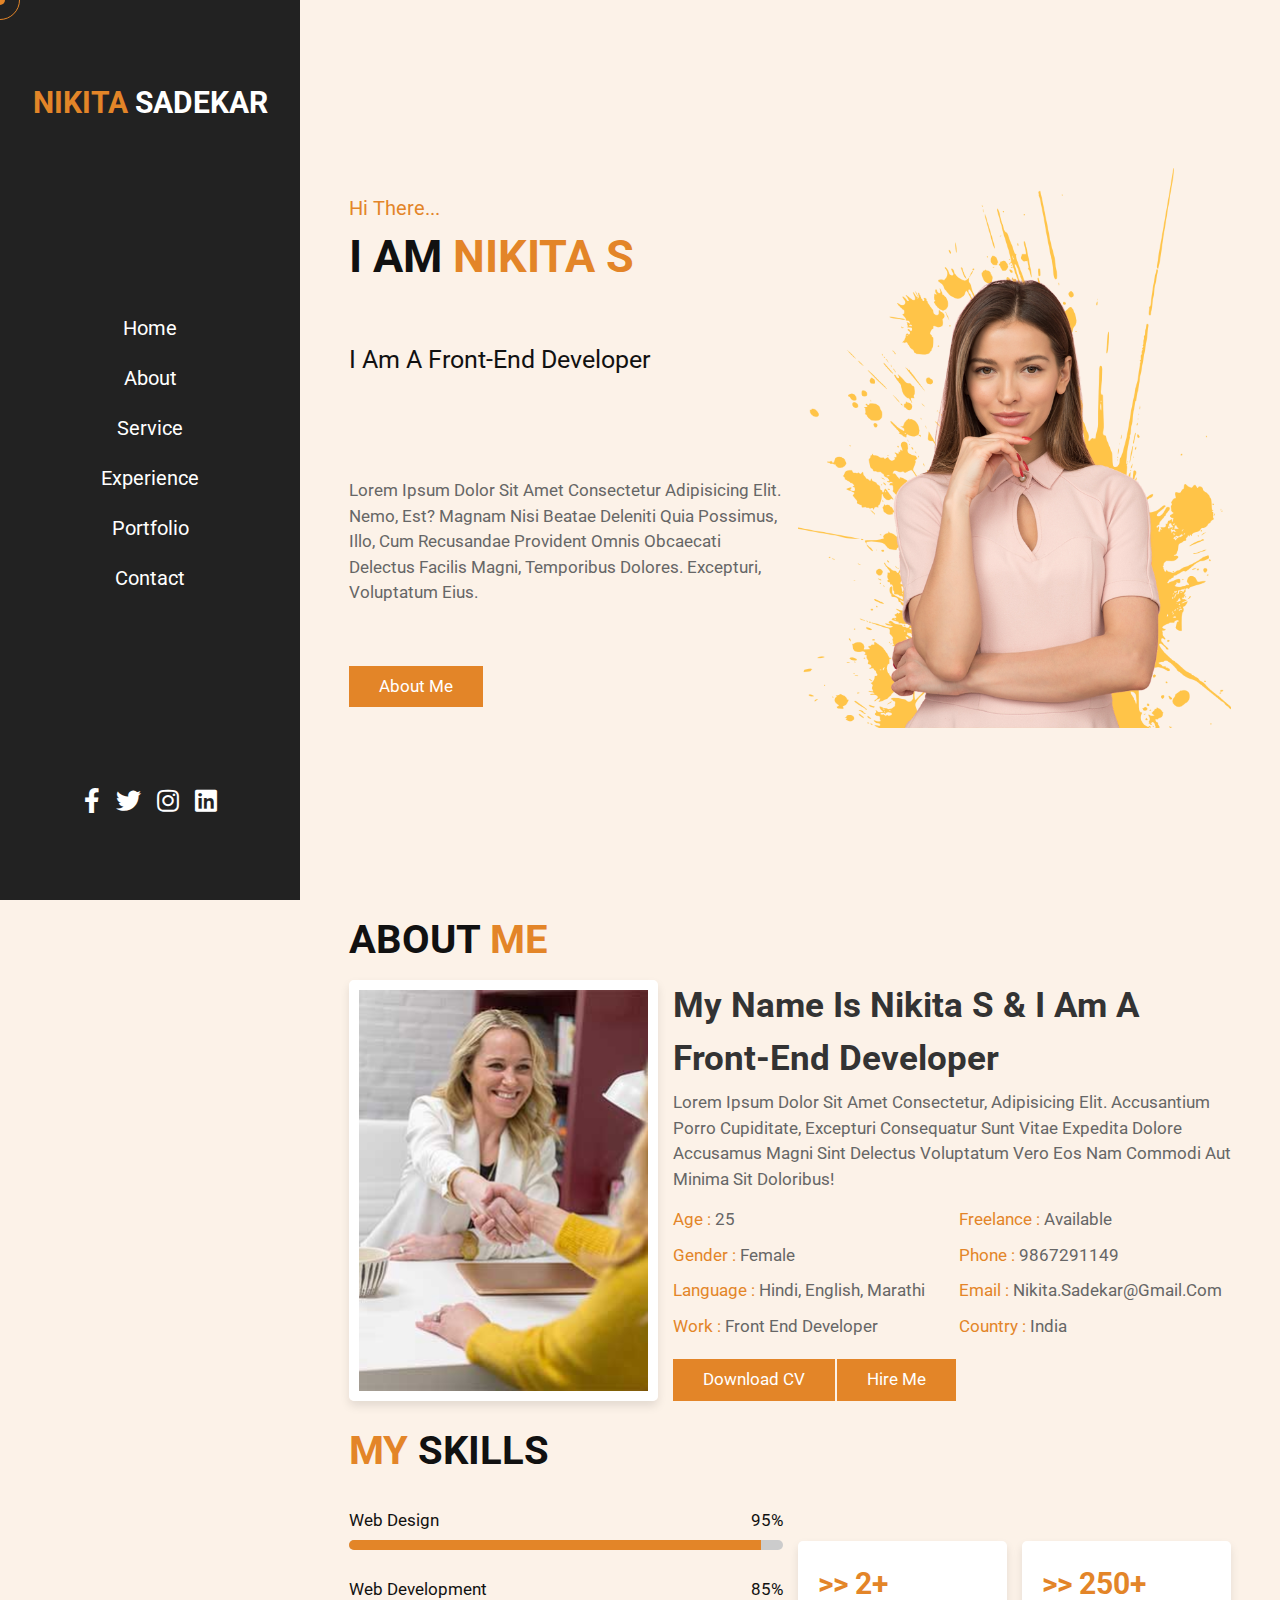
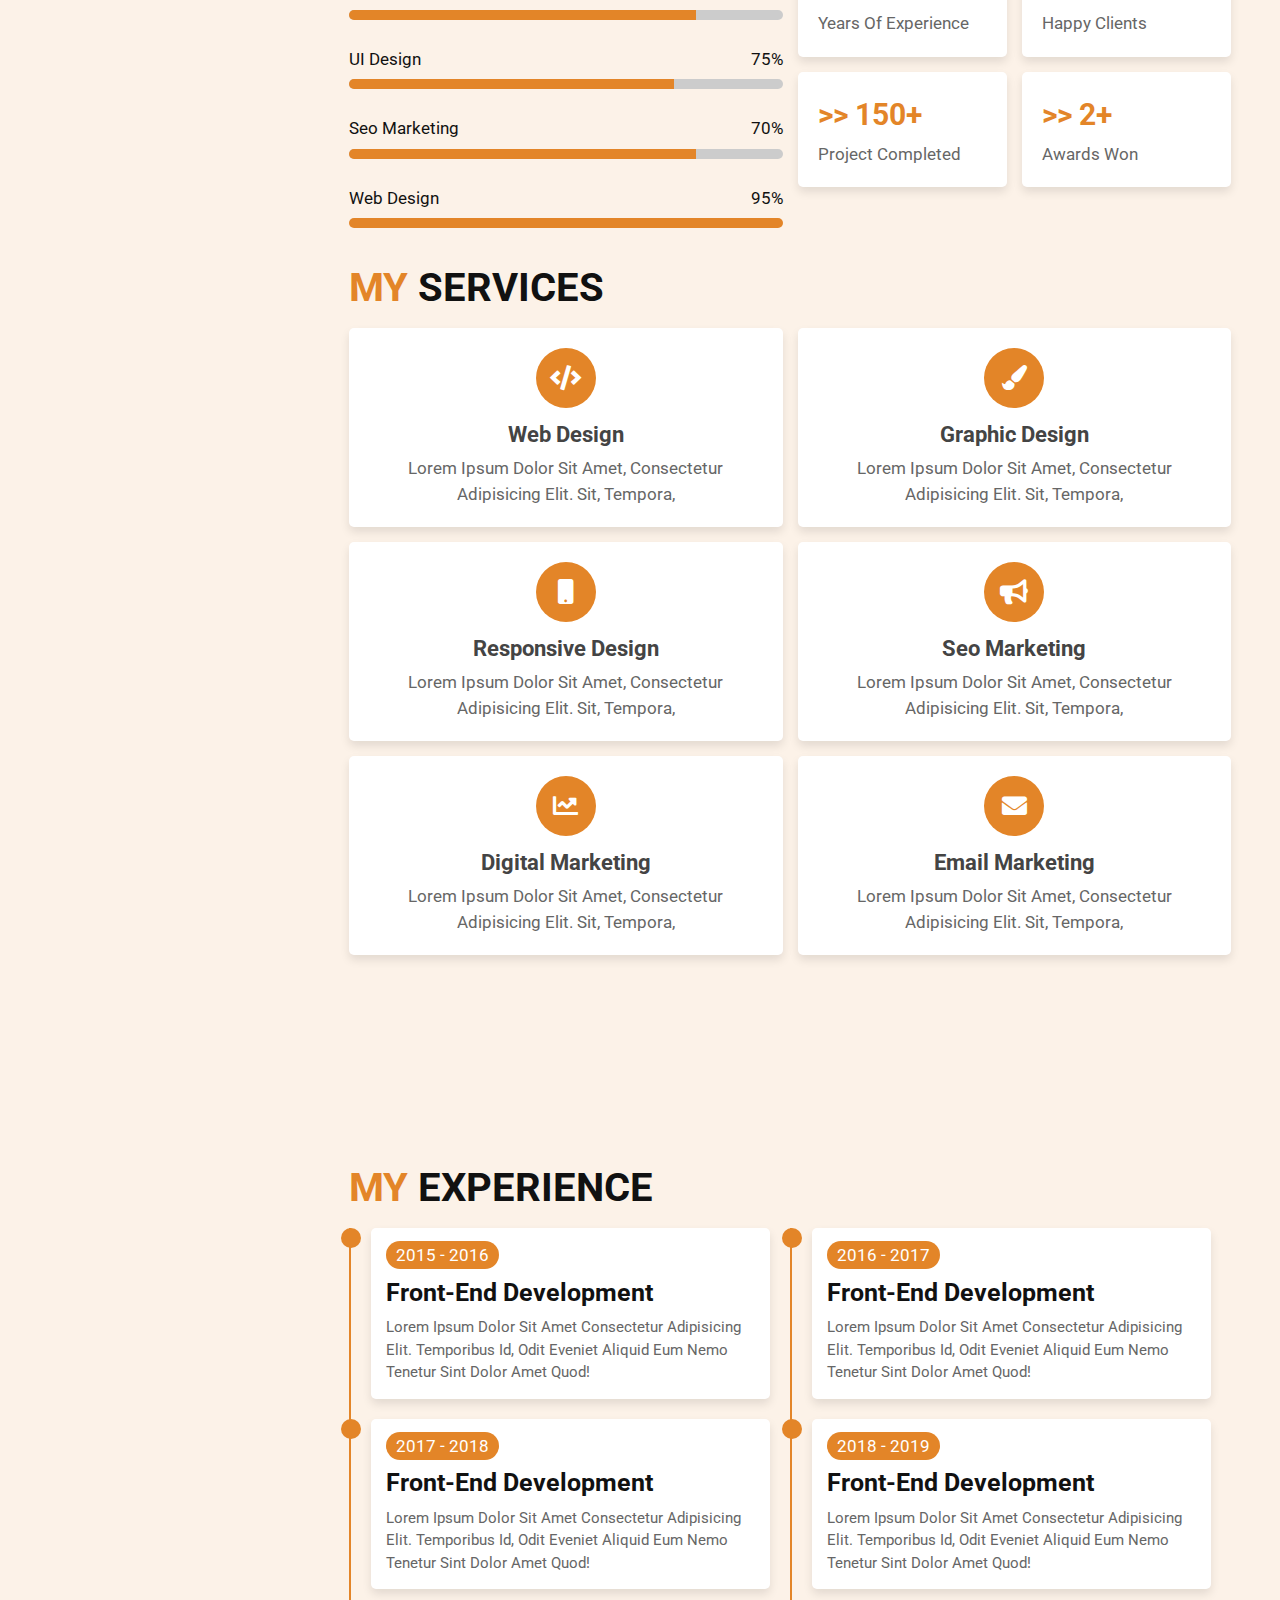
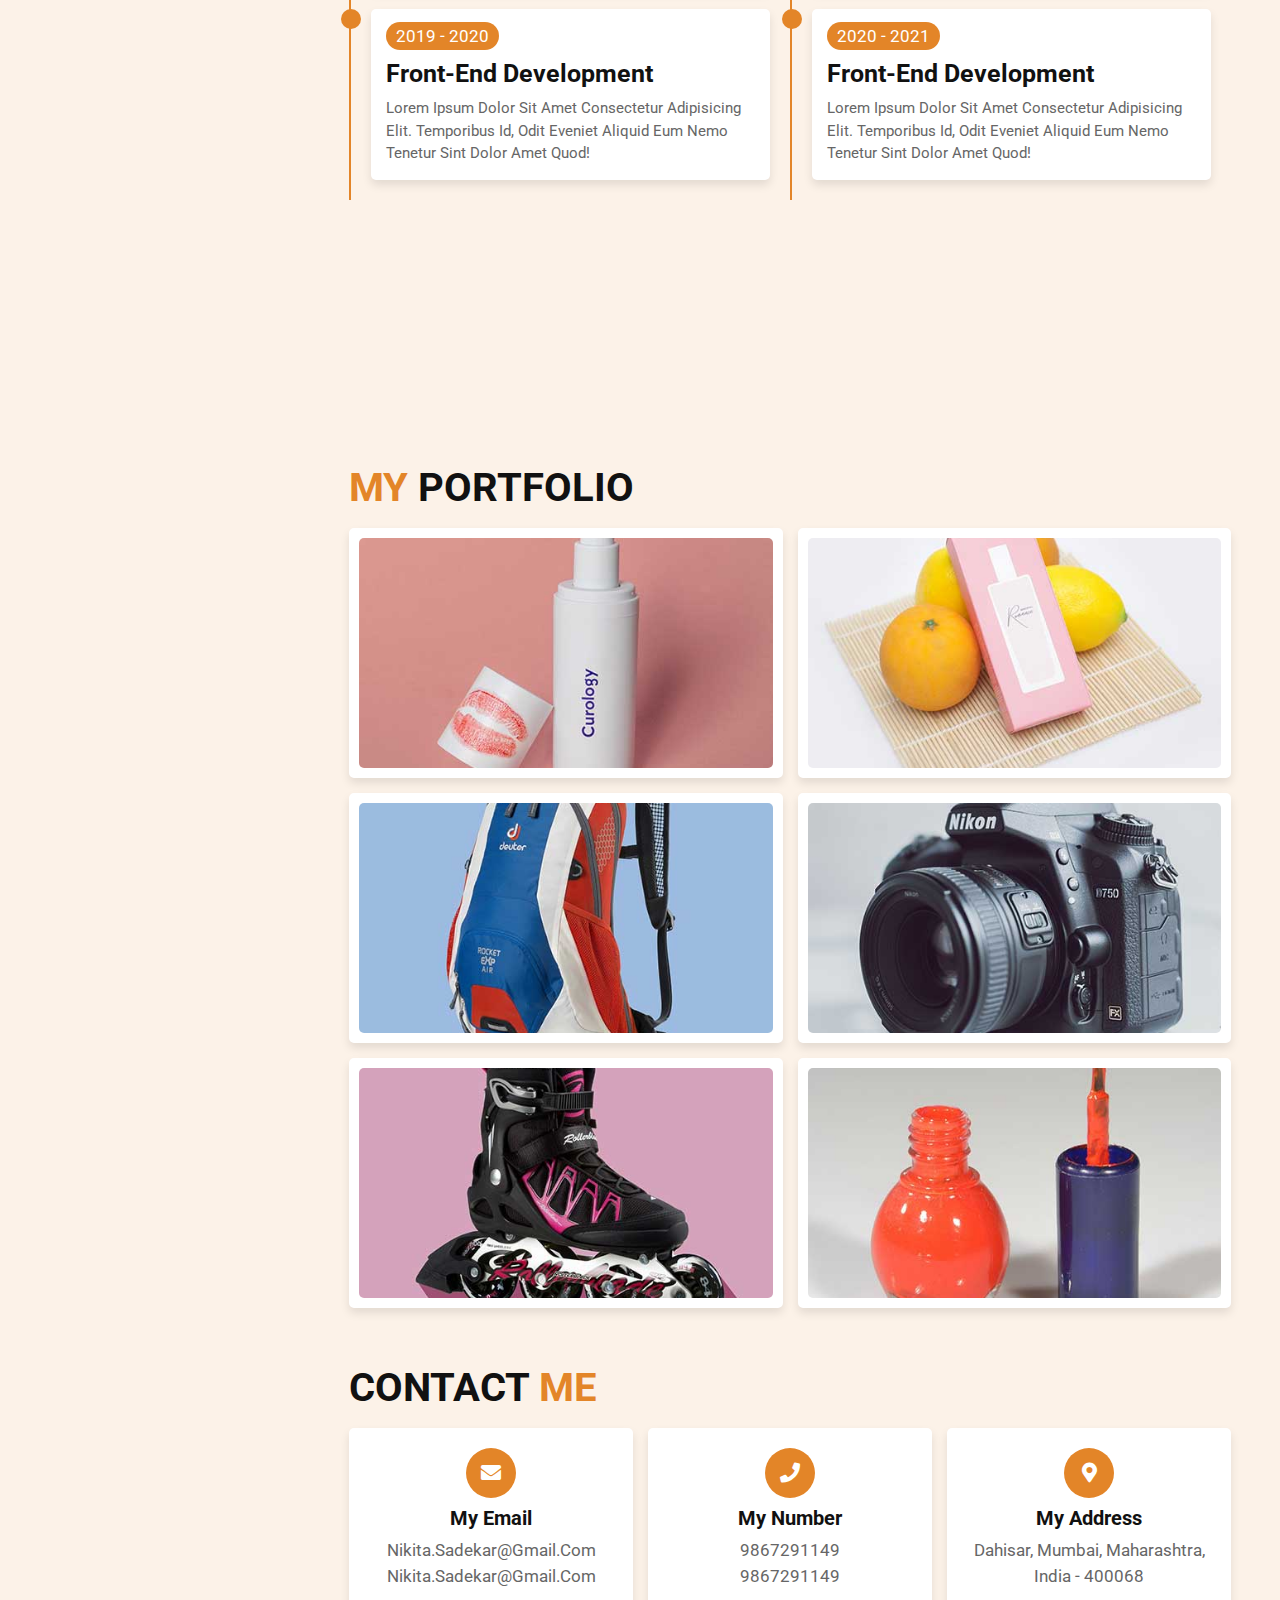
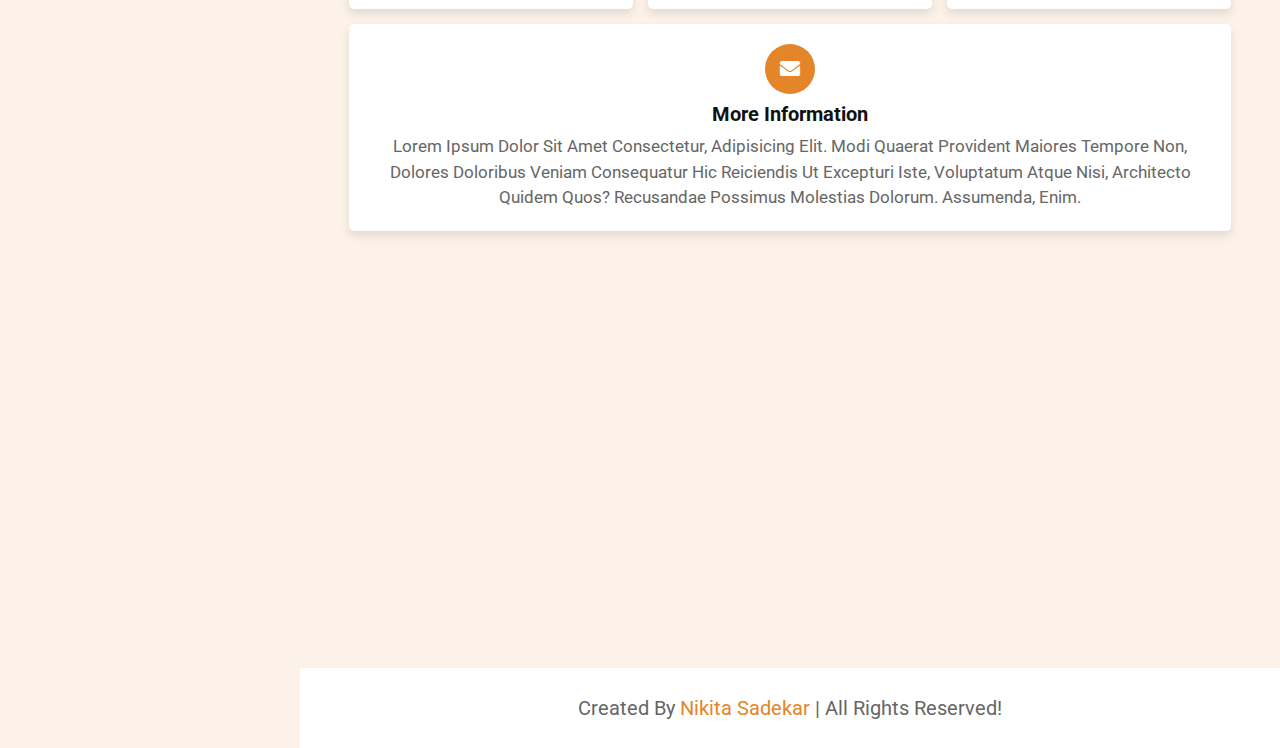
<file: index.html>
<!DOCTYPE html>
<html lang="en">
  <head>
    <meta charset="UTF-8" />
    <meta name="viewport" content="width=device-width, initial-scale=1.0" />
    <title>My Website</title>
    <link
      rel="stylesheet"
      href="https://cdnjs.cloudflare.com/ajax/libs/font-awesome/5.15.3/css/all.min.css"
    />
    <link rel="stylesheet" href="portfolio.css" />
  </head>
  <body>
    <div class="cursor-1"></div>
    <div class="cursor-2"></div>

    <div id="menu-bars" class="fas fa-bars"></div>
    <!-- header section starts -->
    <header>
      <a href="#" class="logo"><span>Nikita</span> Sadekar </a>

      <nav class="navbar">
        <a href="#home">Home</a>
        <a href="#about">About</a>
        <a href="#service">Service</a>
        <a href="#experience">Experience</a>
        <a href="#portfolio">Portfolio</a>
        <a href="#contact">Contact</a>
      </nav>

      <div class="follow">
        <a href="#" class="fab fa-facebook-f"></a>
        <a href="#" class="fab fa-twitter"></a>
        <a href="#" class="fab fa-instagram"></a>
        <a href="#" class="fab fa-linkedin"></a>
      </div>
    </header>
    <!-- header section ends -->
    <!-- header section starts -->
    <section class="home" id="home">
      <div class="content">
        <span class="hi"> hi there... </span>
        <h3>i am <span> nikita s </span></h3>
        <p class="info">i am a front-end developer</p>
        <p class="text">
          Lorem ipsum dolor sit amet consectetur adipisicing elit. Nemo, est?
          Magnam nisi beatae deleniti quia possimus, illo, cum recusandae
          provident omnis obcaecati delectus facilis magni, temporibus dolores.
          Excepturi, voluptatum eius.
        </p>
        <a href="#about" class="btn">About me</a>
      </div>

      <div class="image">
        <img src="./images/profile.png" alt="" />
      </div>
    </section>
    <!-- header section ends -->
    <!-- About section starts -->
    <section class="about" id="about">
      <h1 class="heading">about <span> me </span></h1>

      <div class="row-1">
        <div class="image">
          <img src="images/about-1.jpg" alt="" />
        </div>

        <div class="content">
          <h3>My name is Nikita S & i am a front-end developer</h3>
          <p>
            Lorem ipsum dolor sit amet consectetur, adipisicing elit.
            Accusantium porro cupiditate, excepturi consequatur sunt vitae
            expedita dolore accusamus magni sint delectus voluptatum vero eos
            nam commodi aut minima sit doloribus!
          </p>
          <div class="box-container">
            <div class="box">
              <p><span> age : </span> 25</p>
              <p><span> gender : </span> female</p>
              <p><span> language : </span> hindi, english, marathi</p>
              <p><span> work : </span> front end developer</p>
            </div>
            <div class="box">
              <p><span> freelance : </span> available</p>
              <p><span> phone : </span> 9867291149</p>
              <p><span> email : </span> nikita.sadekar@gmail.com</p>
              <p><span> country : </span> india</p>
            </div>
          </div>
          <a href="#" class="btn">Download CV</a>
          <a href="#" class="btn">hire me</a>
        </div>
      </div>
      <h1 class="heading"><span> my </span> skills</h1>
      <div class="row-2">
        <div class="skills">
          <div class="progress">
            <h3>web design <span> 95% </span></h3>
            <div class="bar"><span></span></div>
          </div>
          <div class="progress">
            <h3>web development <span> 85% </span></h3>
            <div class="bar"><span></span></div>
          </div>
          <div class="progress">
            <h3>UI design <span> 75% </span></h3>
            <div class="bar"><span></span></div>
          </div>
          <div class="progress">
            <h3>seo marketing <span> 70% </span></h3>
            <div class="bar"><span></span></div>
          </div>
          <div class="progress">
            <h3>web design <span> 95% </span></h3>
            <div class="bar"><span></span></div>
          </div>
        </div>
        <div class="box-container">
          <div class="box">
            <h3>>> 2+</h3>
            <p>years of Experience</p>
          </div>
          <div class="box">
            <h3>>> 250+</h3>
            <p>Happy Clients</p>
          </div>
          <div class="box">
            <h3>>> 150+</h3>
            <p>Project Completed</p>
          </div>
          <div class="box">
            <h3>>> 2+</h3>
            <p>Awards Won</p>
          </div>
        </div>
      </div>
    </section>
    <!-- About section ends -->

    <!--Service section starts-->
    <section class="service" id="service">
      <h1 class="heading"><span> my </span> services</h1>
      <div class="box-container">
        <div class="box">
          <i class="fas fa-code"></i>
          <h3>Web design</h3>
          <p>
            Lorem ipsum dolor sit amet, consectetur adipisicing elit. Sit,
            tempora,
          </p>
        </div>
        <div class="box">
          <i class="fas fa-paint-brush"></i>
          <h3>Graphic design</h3>
          <p>
            Lorem ipsum dolor sit amet, consectetur adipisicing elit. Sit,
            tempora,
          </p>
        </div>
        <div class="box">
          <i class="fas fa-mobile"></i>
          <h3>responsive design</h3>
          <p>
            Lorem ipsum dolor sit amet, consectetur adipisicing elit. Sit,
            tempora,
          </p>
        </div>
        <div class="box">
          <i class="fas fa-bullhorn"></i>
          <h3>seo marketing</h3>
          <p>
            Lorem ipsum dolor sit amet, consectetur adipisicing elit. Sit,
            tempora,
          </p>
        </div>
        <div class="box">
          <i class="fas fa-chart-line"></i>
          <h3>digital marketing</h3>
          <p>
            Lorem ipsum dolor sit amet, consectetur adipisicing elit. Sit,
            tempora,
          </p>
        </div>
        <div class="box">
          <i class="fas fa-envelope"></i>
          <h3>email marketing</h3>
          <p>
            Lorem ipsum dolor sit amet, consectetur adipisicing elit. Sit,
            tempora,
          </p>
        </div>
      </div>
    </section>
    <!--Service section ends-->
    <!--Experience section starts-->
    <section class="experience" id="experience">
      <h1 class="heading"><span> my </span> experience</h1>

      <div class="box-container">
        <div class="box">
          <div class="content">
            <span> 2015 - 2016 </span>
            <h3>Front-end development</h3>
            <p>
              Lorem ipsum dolor sit amet consectetur adipisicing elit.
              Temporibus id, odit eveniet aliquid eum nemo tenetur sint dolor
              amet quod!
            </p>
          </div>
        </div>
        <div class="box">
          <div class="content">
            <span> 2016 - 2017 </span>
            <h3>Front-end development</h3>
            <p>
              Lorem ipsum dolor sit amet consectetur adipisicing elit.
              Temporibus id, odit eveniet aliquid eum nemo tenetur sint dolor
              amet quod!
            </p>
          </div>
        </div>
        <div class="box">
          <div class="content">
            <span> 2017 - 2018 </span>
            <h3>Front-end development</h3>
            <p>
              Lorem ipsum dolor sit amet consectetur adipisicing elit.
              Temporibus id, odit eveniet aliquid eum nemo tenetur sint dolor
              amet quod!
            </p>
          </div>
        </div>
        <div class="box">
          <div class="content">
            <span> 2018 - 2019 </span>
            <h3>Front-end development</h3>
            <p>
              Lorem ipsum dolor sit amet consectetur adipisicing elit.
              Temporibus id, odit eveniet aliquid eum nemo tenetur sint dolor
              amet quod!
            </p>
          </div>
        </div>
        <div class="box">
          <div class="content">
            <span> 2019 - 2020 </span>
            <h3>Front-end development</h3>
            <p>
              Lorem ipsum dolor sit amet consectetur adipisicing elit.
              Temporibus id, odit eveniet aliquid eum nemo tenetur sint dolor
              amet quod!
            </p>
          </div>
        </div>
        <div class="box">
          <div class="content">
            <span> 2020 - 2021 </span>
            <h3>Front-end development</h3>
            <p>
              Lorem ipsum dolor sit amet consectetur adipisicing elit.
              Temporibus id, odit eveniet aliquid eum nemo tenetur sint dolor
              amet quod!
            </p>
          </div>
        </div>
      </div>
    </section>
    <!--Experience section ends-->
    <!--Portfolio section starts-->
    <section class="portfolio" id="portfolio">
      <h1 class="heading"><span> my </span> portfolio</h1>
      <div class="box-container">
        <div class="box">
          <img src="images/project-1.jpg" alt="" />
          <h3>project 01</h3>
          <div class="icons">
            <a
              href="./Projects/CarRentalWebsite/carRental.html"
              target="_blank"
              class="fas fa-link"
            ></a>
            <a href="#" class="fas fa-share"></a>
            <a href="#" class="fas fa-search"></a>
          </div>
        </div>
        <div class="box">
          <img src="images/project-2.jpg" alt="" />
          <h3>project 02</h3>
          <div class="icons">
            <a
              href="./Projects/Coffee/coffee.html"
              class="fas fa-link"
              target="_blank"
            ></a>
            <a href="#" class="fas fa-share"></a>
            <a href="#" class="fas fa-search"></a>
          </div>
        </div>
        <div class="box">
          <img src="images/project-3.jpg" alt="" />
          <h3>project 03</h3>
          <div class="icons">
            <a
              href="./Projects/Flower/webpage.html"
              class="fas fa-link"
              target="_blank"
            ></a>
            <a href="#" class="fas fa-share"></a>
            <a href="#" class="fas fa-search"></a>
          </div>
        </div>
        <div class="box">
          <img src="images/project-4.jpg" alt="" />
          <h3>project 04</h3>
          <div class="icons">
            <a
              href="./Projects/Restaurant/Restaurant.html"
              class="fas fa-link"
              target="_blank"
            ></a>
            <a href="#" class="fas fa-share"></a>
            <a href="#" class="fas fa-search"></a>
          </div>
        </div>
        <div class="box">
          <img src="images/project-5.jpg" alt="" />
          <h3>project 05</h3>
          <div class="icons">
            <a
              href="./Porjects/Tour/Tour.html"
              class="fas fa-link"
              target="_blank"
            ></a>
            <a href="#" class="fas fa-share"></a>
            <a href="#" class="fas fa-search"></a>
          </div>
        </div>
        <div class="box">
          <img src="images/project-6.jpg" alt="" />
          <h3>project 06</h3>
          <div class="icons">
            <a href="#" class="fas fa-link"></a>
            <a href="#" class="fas fa-share"></a>
            <a href="#" class="fas fa-search"></a>
          </div>
        </div>
      </div>
    </section>
    <!--Portfolio section ends-->
    <!--Contact section starts-->
    <section class="contact" id="contact">
      <h1 class="heading">contact <span> me </span></h1>

      <div class="icons-container">
        <div class="icons">
          <i class="fas fa-envelope"></i>
          <h3>my email</h3>
          <p>nikita.sadekar@gmail.com</p>
          <p>nikita.sadekar@gmail.com</p>
        </div>
        <div class="icons">
          <i class="fas fa-phone"></i>
          <h3>my number</h3>
          <p>9867291149</p>
          <p>9867291149</p>
        </div>
        <div class="icons">
          <i class="fas fa-map-marker-alt"></i>
          <h3>my address</h3>
          <p>dahisar, mumbai, maharashtra, india - 400068</p>
        </div>
      </div>
      <br />
      <div class="icons-container">
        <div class="icons">
          <i class="fas fa-envelope"></i>
          <h3>More Information</h3>
          <p>
            Lorem ipsum dolor sit amet consectetur, adipisicing elit. Modi
            quaerat provident maiores tempore non, dolores doloribus veniam
            consequatur hic reiciendis ut excepturi iste, voluptatum atque nisi,
            architecto quidem quos? Recusandae possimus molestias dolorum.
            Assumenda, enim.
          </p>
        </div>
      </div>
    </section>
    <!--Contact section ends-->
    <!--footer section starts-->
    <footer class="footer">
      created by <span> Nikita Sadekar </span> | all rights reserved!
    </footer>
    <!--footer section ends-->

    <script src="portfolio.js"></script>
  </body>
</html>
</file>
<file: portfolio.css>
@import url("https://fonts.googleapis.com/css2?family=Roboto:wght@100;300;400;500;700&display=swap");

:root {
  --main-color: #e38528;
}

* {
  font-family: "Roboto", sans-serif;
  margin: 0;
  padding: 0;
  box-sizing: border-box;
  outline: none;
  border: none;
  text-decoration: none;
  text-transform: capitalize;
  transition: all 0.2s linear;
  line-height: 1.5;
}

html {
  font-size: 62.5%;
  overflow-x: hidden;
  scroll-behavior: smooth;
}

body {
  background: #fcf2e8;
  padding-left: 30rem;
}

section {
  padding: 1rem 5%;
  min-height: 100vh;
}
.heading {
  font-size: 4rem;
  padding-bottom: 1rem;
  color: #111;
  text-transform: uppercase;
}
.heading span {
  color: var(--main-color);
  text-transform: uppercase;
}

.btn {
  display: inline-block;
  margin-top: 1rem;
  padding: 0.8rem 3rem;
  background: var(--main-color);
  color: #fff;
  cursor: pointer;
  font-size: 1.7rem;
}
.btn:hover {
  background: #111;
  letter-spacing: 0.2rem;
}
header {
  position: fixed;
  top: 0;
  left: 0;
  bottom: 0;
  background: #222;
  display: flex;
  align-items: center;
  justify-content: space-between;
  z-index: 1000;
  flex-flow: column;
  padding: 8rem 2rem;
  width: 30rem;
  text-align: center;
}

header .logo {
  text-transform: uppercase;
  color: #fff;
  font-size: 3rem;
  font-weight: bolder;
}

header .logo span {
  text-transform: uppercase;
  color: var(--main-color);
}
header .navbar a {
  display: block;
  font-size: 2rem;
  color: #fff;
  margin: 2rem 0;
}

header .navbar a:hover {
  letter-spacing: 0.2rem;
  color: var(--main-color);
}

header .follow a {
  font-size: 2.5rem;
  color: #fff;
  margin: 0.7rem;
}

header .follow a:hover {
  color: var(--main-color);
}

#menu-bars {
  position: fixed;
  top: 1rem;
  right: 1rem;
  z-index: 10000;
  background: var(--main-color);
  color: #fff;
  border-radius: 0.5rem;
  padding: 1rem 1.5rem;
  font-size: 3rem;
  cursor: pointer;
  display: none;
}

.cursor-1 {
  position: absolute;
  top: 0;
  left: 0;
  height: 1rem;
  width: 1rem;
  background: var(--main-color);
  pointer-events: none;
  transform: translate(-50%, -50%);
  border-radius: 50%;
  z-index: 9999;
}
.cursor-1.active {
  height: 7rem;
  width: 7rem;
  opacity: 0.3;
}
.cursor-2 {
  position: absolute;
  top: 0;
  left: 0;
  height: 4rem;
  width: 4rem;
  border: 0.1rem solid var(--main-color);
  pointer-events: none;
  transform: translate(-50%, -50%);
  border-radius: 50%;
  z-index: 9999;
  transition: 0.3s linear;
}
.cursor-2.active {
  display: none;
}

.home {
  display: flex;
  align-items: center;
  flex-wrap: wrap;
  gap: 1.5rem;
}

.home .image {
  flex: 1 1 40rem;
}
.home .image img {
  width: 100%;
}
.home .content {
  flex: 1 1 40rem;
}
.home .content .hi {
  font-size: 2rem;
  color: var(--main-color);
}

.home .content h3 {
  font-size: 4.5rem;
  color: #111;
  text-transform: uppercase;
}
.home .content h3 span {
  color: var(--main-color);
  text-transform: uppercase;
}

.home .content .info {
  font-size: 2.5rem;
  color: #111;
  padding: 5rem 0;
}

.home .content .text {
  font-size: 1.7rem;
  color: #666;
  padding: 5rem 0;
}

.about .row-1 {
  display: flex;
  flex-wrap: wrap;
  gap: 1.5rem;
  padding-bottom: 2rem;
}

.about .row-1 .image {
  flex: 1 1 25rem;
}

.about .row-1 .image img {
  height: 100%;
  width: 100%;
  object-fit: cover;
  border: 1rem solid #fff;
  border-radius: 0.5rem;
  box-shadow: 0 0.5rem 1rem rgba(0, 0, 0, 0.1);
}

.about .row-1 .content {
  flex: 1 1 50rem;
}
.about .row-1 .content h3 {
  color: #333;
  font-size: 3.5rem;
}
.about .row-1 .content p {
  color: #666;
  font-size: 1.7rem;
  padding: 0.5rem 0;
}

.about .row-1 .content .box-container {
  display: flex;
  flex-wrap: wrap;
  gap: 1.5rem;
  padding: 0.5rem 0;
}
.about .row-1 .content .box-container .box {
  flex: 1 1 20rem;
}
.about .row-1 .content .box-container .box span {
  color: var(--main-color);
}

.about .row-2 {
  display: flex;
  flex-wrap: wrap;
  gap: 1.5rem;
  align-items: center;
}
.about .row-2 .skills {
  flex: 1 1 40rem;
}
.about .row-2 .skills .progress {
  padding: 1rem 0;
}

.about .row-2 .skills .progress h3 {
  display: flex;
  justify-content: space-between;
  padding: 0.7rem 0;
  font-size: 1.7rem;
  color: #111;
  font-weight: 400;
}

.about .row-2 .skills .progress .bar {
  width: 100%;
  background: #ccc;
  overflow: hidden;
  height: 1rem;
  border-radius: 50rem;
}
.about .row-2 .skills .progress .bar span {
  display: block;
  height: 100%;
  background: var(--main-color);
}
.about .row-2 .skills .progress:nth-child(1) .bar span {
  width: 95%;
}
.about .row-2 .skills .progress:nth-child(2) .bar span {
  width: 80%;
}
.about .row-2 .skills .progress:nth-child(3) .bar span {
  width: 75%;
}
.about .row-2 .skills .progress:nth-child(4) .bar span {
  width: 80%;
}
.about .row-2 .box-container {
  flex: 1 1 40rem;
  display: flex;
  flex-wrap: wrap;
  gap: 1.5rem;
}
.about .row-2 .box-container .box {
  flex: 1 1 15rem;
  background: #fff;
  padding: 2rem;
  border-radius: 0.5rem;
  box-shadow: 0 0.5rem 1rem rgba(0, 0, 0, 0.1);
}

.about .row-2 .box-container .box h3 {
  color: var(--main-color);
  font-size: 3rem;
}

.about .row-2 .box-container .box p {
  color: #666;
  font-size: 1.7rem;
  padding-top: 0.5rem;
}

.service .box-container {
  display: flex;
  flex-wrap: wrap;
  gap: 1.5rem;
}

.service .box-container .box {
  flex: 1 1 30rem;
  text-align: center;
  padding: 2rem;
  background: #fff;
  border-radius: 0.5rem;
  box-shadow: 0 0.5rem 1rem rgba(0, 0, 0, 0.1);
}
.service .box-container .box i {
  height: 6rem;
  width: 6rem;
  line-height: 6rem;
  font-size: 2.5rem;
  color: #fff;
  background: var(--main-color);
  border-radius: 50%;
}

.service .box-container .box h3 {
  color: #444;
  font-size: 2.2rem;
  padding-top: 1rem;
}
.service .box-container .box p {
  color: #666;
  font-size: 1.7rem;
  padding-top: 0.5rem;
}

.experience .box-container {
  display: flex;
  flex-wrap: wrap;
  /* gap: 1.5rem; */
}
.experience .box-container .box {
  position: relative;
  flex: 1 1 33rem;
  border-left: 0.2rem solid var(--main-color);
  padding-left: 2rem;
  padding-right: 2rem;
  padding-bottom: 2rem;
}
.experience .box-container .box::before {
  content: "";
  position: absolute;
  top: 0;
  left: -1rem;
  height: 2rem;
  width: 2rem;
  border-radius: 50%;
  background: var(--main-color);
}

.experience .box-container .box .content {
  background: #fff;
  padding: 1.5rem;
  box-shadow: 0 0.5rem 1rem rgba(0, 0, 0, 0.1);
  border-radius: 0.5rem;
}
.experience .box-container .box .content span {
  color: #fff;
  font-size: 1.7rem;
  background: var(--main-color);
  border-radius: 50rem;
  padding: 0.4rem 1rem;
}

.experience .box-container .box .content h3 {
  font-size: 2.5rem;
  padding: 0.5rem 0;
  color: #111;
}
.experience .box-container .box .content p {
  font-size: 1.5rem;
  color: #666;
}
.portfolio .box-container {
  display: flex;
  flex-wrap: wrap;
  gap: 1.5rem;
}
.portfolio .box-container .box {
  flex: 1 1 30rem;
  height: 25rem;
  position: relative;
  overflow: hidden;
  border: 1rem solid #fff;
  box-shadow: 0 0.5rem 1rem rgba(0, 0, 0, 0.1);
  background: #fff;
  border-radius: 0.5rem;
}
.portfolio .box-container .box img {
  height: 100%;
  width: 100%;
  object-fit: cover;
  border-radius: 0.5rem;
  position: relative;
  z-index: 1;
}
.portfolio .box-container .box:hover img {
  height: 75%;
  width: 75%;
}

.portfolio .box-container .box h3 {
  position: absolute;
  bottom: 0.5rem;
  left: 1rem;
  font-size: 2.5rem;
  color: #333;
  text-transform: uppercase;
}
.portfolio .box-container .box .icons {
  position: absolute;
  top: 1rem;
  right: 1rem;
}
.portfolio .box-container .box .icons a {
  display: block;
  height: 4rem;
  width: 4rem;
  border-radius: 0.5rem;
  background: #eee;
  color: #333;
  font-size: 1.7rem;
  line-height: 4rem;
  text-align: center;
  margin-bottom: 1rem;
}
.portfolio .box-container .box .icons a:hover {
  background: var(--main-color);
  color: #fff;
}
.contact .icons-container {
  display: flex;
  gap: 1.5rem;
  flex-wrap: wrap;
}
.contact .icons-container .icons {
  flex: 1 1 25rem;
  text-align: center;
  padding: 2rem;
  background: #fff;
  box-shadow: 0 0.5rem 1rem rgba(0, 0, 0, 0.1);
  border-radius: 0.5rem;
}
.contact .icons-container .icons i {
  height: 5rem;
  width: 5rem;
  line-height: 5rem;
  font-size: 2rem;
  background: var(--main-color);
  color: #fff;
  border-radius: 50%;
}
.contact .icons-container .icons h3 {
  color: #111;
  font-size: 2rem;
  padding: 0.5rem 0;
}
.contact .icons-container .icons p {
  color: #666;
  font-size: 1.7rem;
}
.contact .row {
  display: flex;
  flex-wrap: wrap;
  gap: 1.5rem;
}
.footer {
  margin-top: 2rem;
  font-size: 2rem;
  padding: 2.5rem;
  text-align: center;
  color: #666;
  background: #fff;
}
.footer span {
  color: var(--main-color);
}
@media (max-width: 991px) {
  html {
    font-size: 55%;
  }
  body {
    padding: 0;
  }
  #menu-bars {
    display: initial;
  }
  header {
    left: -120%;
  }
  header.active {
    left: 0%;
  }

  .cursor-1,
  .cursor-2 {
    display: none;
  }
}

@media (max-width: 450px) {
  html {
    font-size: 50%;
  }
  header {
    width: 100%;
  }
  .experience .box-container .box {
    padding-right: 0;
  }
}
</file>
